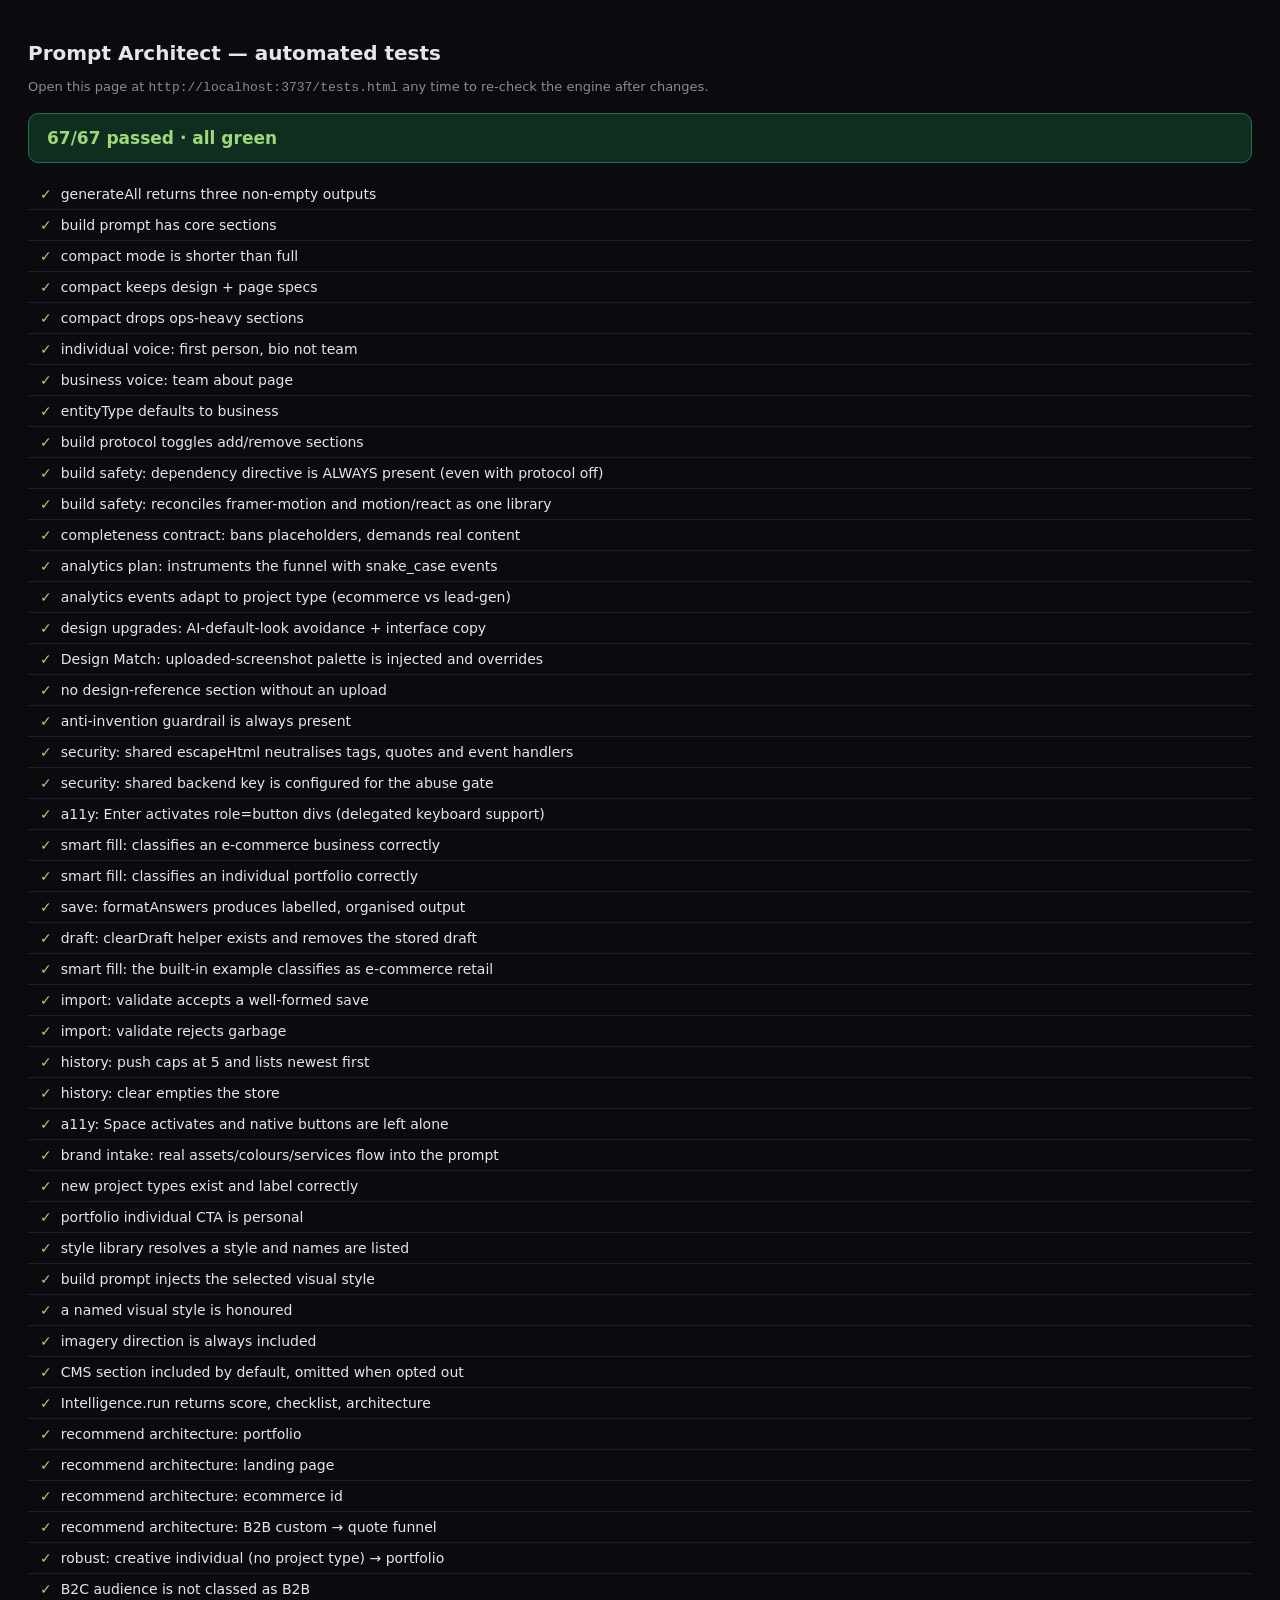
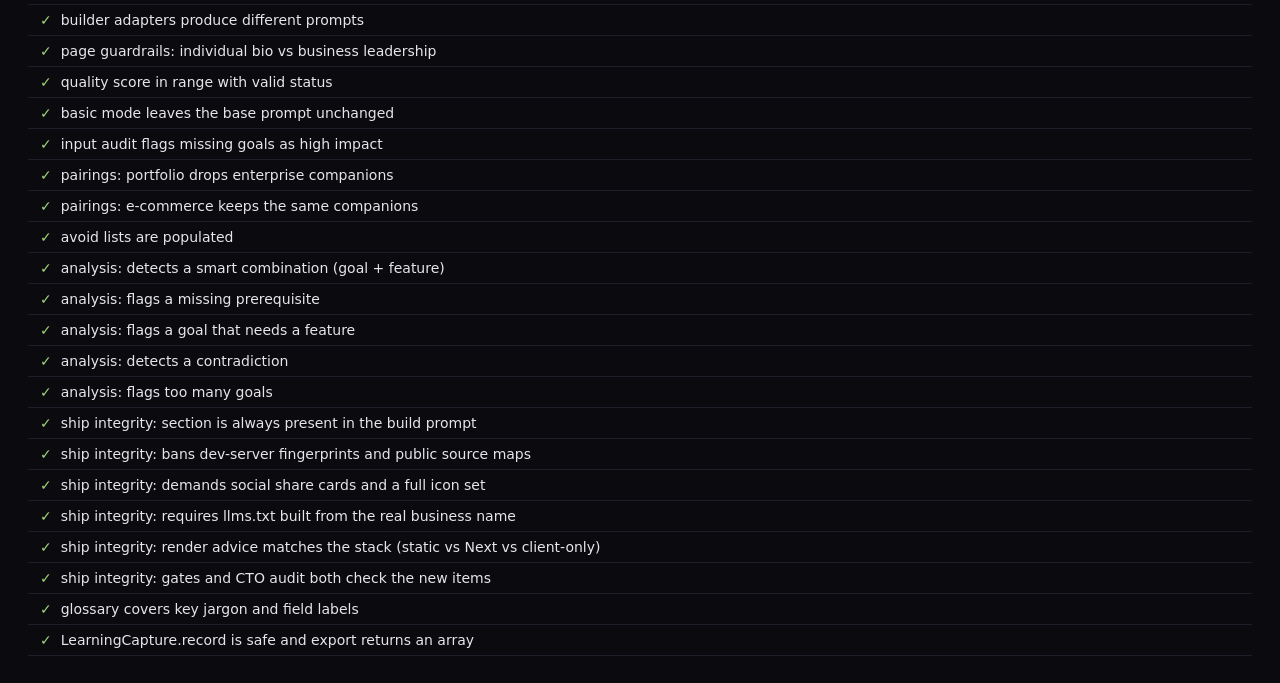
<file: tests.html>
<!DOCTYPE html>
<html lang="en">
<head>
<meta charset="UTF-8">
<meta name="viewport" content="width=device-width, initial-scale=1.0">
<title>Prompt Architect — Tests</title>
<style>
  body { font-family: system-ui, -apple-system, sans-serif; background: #0b0b0f; color: #e5e5ea; margin: 0; padding: 28px; }
  h1 { font-size: 20px; font-weight: 700; }
  .sub { color: #8a8a99; font-size: 13px; margin-bottom: 18px; }
  #summary { font-size: 17px; font-weight: 700; padding: 14px 18px; border-radius: 10px; margin-bottom: 16px; }
  .pass { background: #0f2e1f; color: #9fd77a; border: 1px solid #1f6e4e; }
  .fail { background: #3a1414; color: #f87171; border: 1px solid #7a2a2a; }
  .row { padding: 7px 12px; border-bottom: 1px solid #1e1e28; font-size: 14px; }
  .ok { color: #9fd77a; margin-right: 9px; }
  .no { color: #f87171; margin-right: 9px; }
  .err { color: #fbbf24; font-size: 12.5px; margin: 2px 0 8px 26px; }
</style>
</head>
<body>
<h1>Prompt Architect — automated tests</h1>
<div class="sub">Open this page at <code>http://localhost:3737/tests.html</code> any time to re-check the engine after changes.</div>
<div id="summary">Running…</div>
<div id="list"></div>

<!-- Scripts are deliberately unversioned here: this harness runs only on the local
     server.py, which sends Cache-Control: no-cache — so ?v= busting is unnecessary. -->
<script src="config.js"></script>
<script src="data.js"></script>
<script src="style-library.js"></script>
<script src="prompt-engine.js"></script>
<script src="scoring.js"></script>
<script src="intelligence.js"></script>
<script src="glossary.js"></script>
<script src="pairings.js"></script>
<script src="build.js"></script>
<script src="a11y.js"></script>
<script src="draft.js"></script>
<script src="smart-fill.js"></script>
<script src="save.js"></script>
<script src="import.js"></script>
<script src="history.js"></script>
<script src="tests.js"></script>
</body>
</html>
</file>
